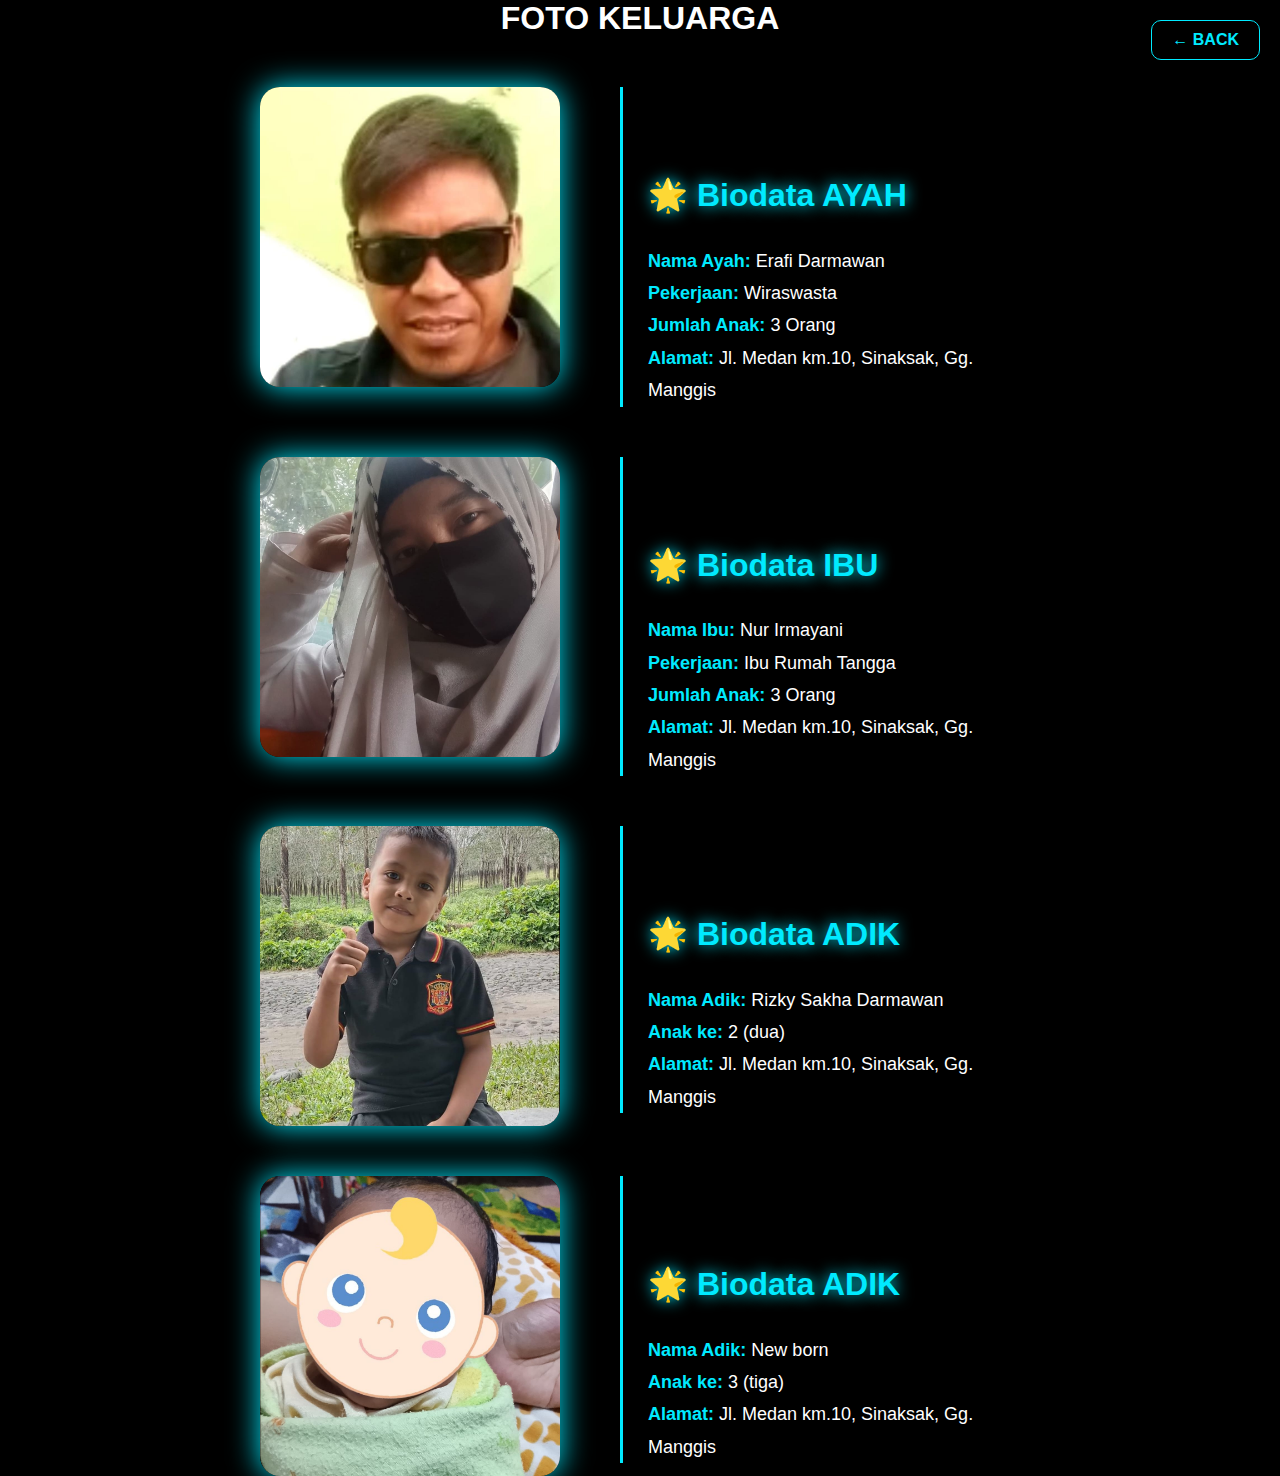
<file: sd.html>
<!DOCTYPE html>
<html lang="id">
<head>
  <meta charset="UTF-8">
  <meta name="viewport" content="width=device-width, initial-scale=1.0">
  <title>FOTO</title>
  <link rel="icon" type="" href="teladan.webp">
  <link rel="stylesheet" href="style.css">
</head>
<body class="school-page">

  <div class="content">
    <h1>FOTO KELUARGA</h1>
    <div class="keluarga-section">
      <div class="foto-keluarga">
        <img src="foto ayah.jpeg" alt="Foto Keluarga" class="family-photo">
      </div>
      <div class="info-keluarga">
        <h2><span>🌟</span> Biodata AYAH</h2>
        <p><strong>Nama Ayah:</strong> Erafi Darmawan</p>
        <p><strong>Pekerjaan:</strong> Wiraswasta</p>
        <p><strong>Jumlah Anak:</strong> 3 Orang</p>
        <p><strong>Alamat:</strong> Jl. Medan km.10, Sinaksak, Gg. Manggis</p>
      </div>
    </div>
      <div class="keluarga-section">
        <div class="foto-keluarga">
          <img src="foto ibu.jpeg" alt="Foto Keluarga" class="family-photo">
        </div>
        <div class="info-keluarga">
          <h2><span>🌟</span> Biodata IBU</h2>
          <p><strong>Nama Ibu:</strong> Nur Irmayani</p>
          <p><strong>Pekerjaan:</strong> Ibu Rumah Tangga</p>
          <p><strong>Jumlah Anak:</strong> 3 Orang </p>
          <p><strong>Alamat:</strong> Jl. Medan km.10, Sinaksak, Gg. Manggis</p>
        </div>
      </div>
      <div class="keluarga-section">
        <div class="foto-keluarga">
          <img src="foto adik.jpeg" alt="Foto Keluarga" class="family-photo">
        </div>
        <div class="info-keluarga">
          <h2><span>🌟</span> Biodata ADIK</h2>
          <p><strong>Nama Adik:</strong> Rizky Sakha Darmawan</p>
          <p><strong>Anak ke:</strong> 2 (dua)</p>
          <p><strong>Alamat:</strong> Jl. Medan km.10, Sinaksak, Gg. Manggis</p>
        </div>
      </div>
      <div class="keluarga-section">
        <div class="foto-keluarga">
          <img src="poto adik ke dua.jpeg" alt="Foto Keluarga" class="family-photo">
        </div>
        <div class="info-keluarga">
          <h2><span>🌟</span> Biodata ADIK</h2>
          <p><strong>Nama Adik:</strong> New born</p>
          <p><strong>Anak ke:</strong> 3 (tiga)</p>
          <p><strong>Alamat:</strong> Jl. Medan km.10, Sinaksak, Gg. Manggis</p>
        </div>
      </div>
    <a href="index.html" class="back-btn">← BACK</a>
  </div>
  
</body>
</html>
</file>
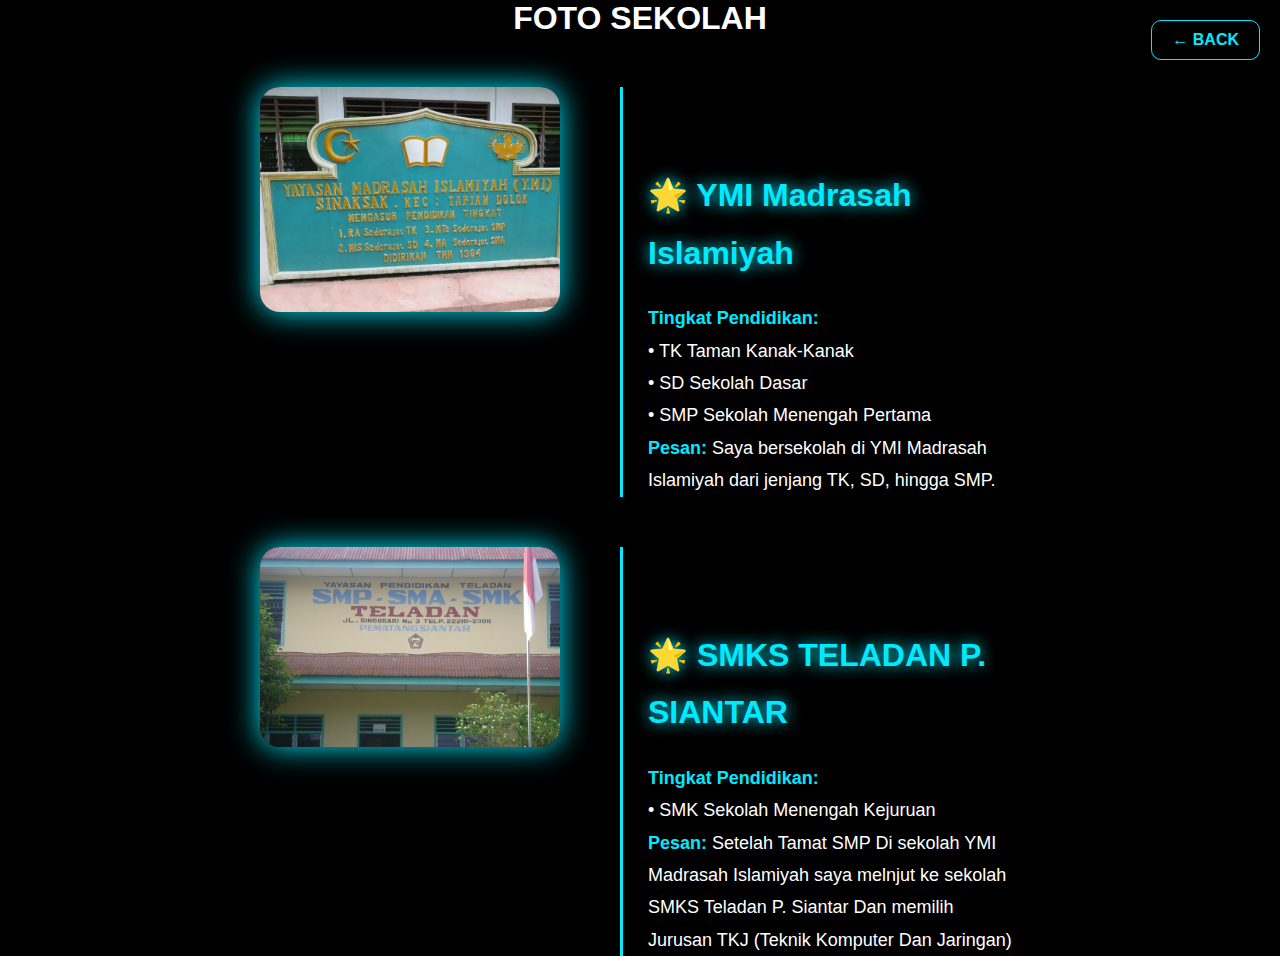
<file: smk.html>
<!DOCTYPE html>
<html lang="id">
<head>
  <meta charset="UTF-8">
  <meta name="viewport" content="width=device-width, initial-scale=1.0">
  <title>SEKOLAH</title>
  <link rel="icon" type="" href="teladan.webp">
  <link rel="stylesheet" href="style.css">
</head>
<body class="school-page">

  <div class="content">
    <h1>FOTO SEKOLAH</h1>
    <div class="keluarga-section">
      <div class="foto-keluarga">
        <img src="foto sekolah dari tk-sd-smp.jpeg" alt="Foto Keluarga" class="family-photo">
      </div>
      <div class="info-keluarga">
        <h2><span>🌟</span> YMI Madrasah Islamiyah</h2>
        <p><strong>Tingkat Pendidikan:</strong></p>
        <p>• TK Taman Kanak-Kanak</p>
        <p>• SD Sekolah Dasar</p>
        <p>• SMP Sekolah Menengah Pertama</p>
        <p><strong>Pesan:</strong> Saya bersekolah di YMI Madrasah Islamiyah dari jenjang TK, SD, hingga SMP.</p>        
      </div>
    </div>
    <div class="keluarga-section">
      <div class="foto-keluarga">
        <img src="sekolah smk.jpeg" alt="Foto Keluarga" class="family-photo">
      </div>
      <div class="info-keluarga">
        <h2><span>🌟</span> SMKS TELADAN P. SIANTAR</h2>
        <p><strong>Tingkat Pendidikan:</strong></p>
        <p>• SMK Sekolah Menengah Kejuruan</p>
        <p><strong>Pesan:</strong> Setelah Tamat SMP Di sekolah YMI Madrasah Islamiyah saya melnjut ke sekolah SMKS Teladan P. Siantar Dan memilih Jurusan TKJ (Teknik Komputer Dan Jaringan)</p>  
      </div>
    </div>
    <a href="index.html" class="back-btn">← BACK</a>
  </div>

</body>
</html>
</file>
<file: welcome-index.html>
<!DOCTYPE html>
<html lang="id">
<head>
  <meta charset="UTF-8">
  <meta name="viewport" content="width=device-width, initial-scale=1.0">
  <title>Selamat Datang</title>
  <link rel="icon" type="" href="teladan.webp">
  <link rel="stylesheet" href="welcome-style1.css">
</head>
<body>
  <P>SMK TELADAN P. SIANTAR</P>
  <img src="teladan.webp" alt="Logo Sekolah" class="logo">
  <h1 class="typing">SELAMAT DATANG DI WEB SAYA</h1>
  <p>Mempersembahkan</p>

  <div class="loading-bar">
    <div class="loading-fill"></div>
  </div>

  <a href="index.html" class="btn-masuk">Masuk ke Halaman Utama</a>

  <script>
    // Auto pindah halaman setelah 1 detik
    setTimeout(() => {
      document.body.style.transition = "opacity 0.8s ease";
      document.body.style.opacity = "0";
      setTimeout(() => {
        window.location.href = "index.html";
      }, 800);
    }, 5000);
  </script>
</body>
</html>
</file>
<file: welcome.html>
<!DOCTYPE html>
<html lang="id">
<head>
  <meta charset="UTF-8">
  <meta name="viewport" content="width=device-width, initial-scale=1.0">
  <title>Selamat Datang</title>
  <link rel="icon" type="" href="teladan.webp">
  <link rel="stylesheet" href="welcome.css">
</head>
<body>
  <P>SMK TELADAN P. SIANTAR</P>
  <img src="teladan.webp" alt="Logo Sekolah" class="logo">
  <h1 class="typing">SELAMAT DATANG DI WEB SAYA</h1>
  <p>Mempersembahkan</p>

  <div class="loading-bar">
    <div class="loading-fill"></div>
  </div>

  <a href="index.html" class="btn-masuk">Masuk ke Halaman Utama</a>

  <script>
    // Auto pindah halaman setelah 1 detik
    setTimeout(() => {
      document.body.style.transition = "opacity 0.8s ease";
      document.body.style.opacity = "0";
      setTimeout(() => {
        window.location.href = "index.html";
      }, 800);
    }, 5000);
  </script>
</body>
</html>
</file>
<file: style.css>
* {
    margin: 0;
    padding: 0;
    box-sizing: border-box;
    scroll-behavior: smooth;
    font-family: 'poppins', sans-serif;
}

body {
    color: #000000;
    background: #000000;
}

header {
    position: fixed;
    top: 0;
    left: 0;
    width: 100%;
    padding: 20px 10%;
    background: #081b29;
    display: flex;
    justify-content: space-between;
    align-items: center;
    z-index: 100;
}

.logo {
    position: relative;
    font-size: 25px;
    color: #fff;
    text-decoration: none;
    font-weight: 600;
    cursor: default;
    opacity: 0;
    animation: slideRight 1s ease forwards;
}

.navbar a {
    display: inline-block;
    font-size: 25px;
    color: #fff;
    text-decoration: none;
    font-weight: 500;
    margin-left: 35px;
    transition:  0.3s;
    opacity: 0;
    animation: slideTop .5s ease forwards;
    animation-delay: calc(.2 * var(--i));
}

.navbar a:hover {
    color: #0ef;
}

.home {
    position: relative;
    margin-top: 40px;
    width: 100%;
    background: url('') no-repeat center center;
    height: 100vh;
    background-size: cover;
    display: flex;
    justify-content: left; /* Agar konten berada di sebelah kiri */
    align-items: center; /* Agar konten berada di tengah secara vertikal */
    padding: 70px 10% 0; /* Padding horizontal untuk memberi ruang di sisi kiri dan kanan */
}

.home-content h3 {
    font-size: 28px;
    font-weight: 700;
    opacity: 0;
    animation: slideBottom 1s ease forwards;
    animation-delay: .7s;
}
.home-content h3:nth-of-type(2){
    margin-bottom: 30px;
    animation: slideTop 1s ease forwards;
    animation-delay: .7s;
}
.home-content h1 {
    font-size: 49px;
    font-weight: 700;
    margin: -3px 0;
    opacity: 0;
    animation: slideRight 1s ease forwards;
    animation-delay: 1s; 
}

.home-content p {
    font-size: 20px;
    opacity: 0;
    animation: slideLeft 1s ease forwards;
    animation-delay: 1s;
}

  .home-img img {
    width: 50%;
    border-radius: 80%;
    border: 0px solid cyan; /* tambah border biru pas di tepi foto */
    box-shadow: 0 0 60px cyan; /* cahaya biru lembut pas ngikutin border */
    opacity: 0;
    transform: translateX(100px) scale(0.8);
    animation: photoSlideIn 1.8s ease-out forwards;
    animation-delay: 1s;
  }
  
  .foto-biodata {
    width: 400px;           /* atur ukuran foto */
    height: 400px;          /* biar proporsional */
    border-radius: 50%;     /* biar bulat seperti profil */
    object-fit: cover;      /* potong foto biar pas */
    display: block;
    margin: 0 auto 60px;    /* rata tengah dengan jarak bawah */
    box-shadow: 0 0 20px cyan; /* efek glow biru */
    transition: 0.3s;
  }
  
  .foto-biodata:hover {
    transform: scale(1.05);
    box-shadow: 0 0 40px cyan;
  }
  
  @keyframes photoSlideIn {
    0% {
      opacity: 0;
      transform: translateX(100px) scale(0.8);
      filter: blur(6px);
    }
    60% {
      opacity: 1;
      transform: translateX(-10px) scale(1.05);
      filter: blur(0);
    }
    100% {
      opacity: 1;
      transform: translateX(0) scale(1);
    }
  }
  
  /* Efek hover */
  .home-img img:hover {
    transform: scale(1.05);
    box-shadow: 0 0 80px cyan; /* glow makin terang pas dihover */
    transition: 0.3s ease;
  }
  
  .home-img img:hover {
    transform: scale(1.05);
    box-shadow: 0 0 80px cyan;
  }
  
.home-sci a {
    display: inline-flex;
    justify-content: center;
    align-items: center;
    width: 40px;
    height: 40px;
    background: transparent;
    border: 2px solid #0ef;
    border-radius: 50%;
    font-size: 20px;
    color: #0ef;
    text-decoration: none;
    transition: .5s ease;
    opacity: 0;
    animation: slideLeft 1s ease forwards;
    animation-delay: calc(.2s * var(--i));
    margin: 30px 15px 30px 0;
}
.home-sci a:hover{
    background: #0ef;
    color: #081b29;
    box-shadow: 0 0 20px #0ef;
}

.btn-box{
    display: inline-block;
    padding: 12px 28px;
    background: #0ef;
    border-radius: 40px;
    font-size: 16px;
    color: #081b29;
    letter-spacing: 1px;
    text-decoration: none;
    font-weight: 600;
    opacity: 0;
    animation: slideTop 1s ease forwards;
    animation-delay: 2s;
    box-shadow: 0 0 5px #0ef,
    0 0 25px #0ef;
}
.btn-box:hover{
    box-shadow: 0 0 5px cyan,
    0 0 25px cyan, 0 0 50px cyan,
    0 0 100px cyan, 0 0 200px cyan;

}

.about{
    display: grid;
    grid-template-columns: repeat(2, 1fr);
    align-items: center;
    gap: 1.5rem;
}
.about-img img {
  width: 350px;
  height: 350px;
  object-fit: cover;
  border-radius: 50%;
  border: 3px solid transparent;
  transition: all 0.4s ease;
  margin-left: 80px;
  box-shadow: 0 0 0 rgba(0, 238, 255, 0); /* awalnya gak kelihatan */
}

.about-img img:hover {
  border-color: #0ef;
  box-shadow: 0 0 20px rgba(0, 238, 255, 0.5),
              0 0 40px rgba(0, 238, 255, 0.7),
              0 0 60px rgba(0, 238, 255, 0.9);
  transform: scale(1.05);
}

.about-text {
  max-width: 580px;          /* batas lebar teks biar gak terlalu panjang */
  margin-left: 1px;         /* 🔹 geser teks agak ke kiri */
  text-align: justify;       /* 🔹 biar rata kanan–kiri */
}
.about-text h2{
    font-size: 60px;
    margin-bottom: 10px;
  margin-left: 0;            /* pastiin gak terlalu jauh dari kiri */
}

.about-text h2 span{
    color: #0ef;
}
.about-text h4{
    font-size: 25px;
    font-weight: 600;
    color: #fff;
    line-height: 1.7;
    margin: 15px 0 30px;
}
.about-text p{
    color: aliceblue;
    font-size: 20px;
    line-height: 1.4;
    margin-bottom: 4rem;
}
#services{
    color: aliceblue;
    font-size: 30px;
    line-height: 1.4;
    margin-bottom: 4rem;
}

.sub-title{
    text-align: center;
    font-size: 60px;
    padding-bottom: 70px;
}
.sub-title span{
    color: #0ef;
}
.container{
    padding: 90px;
}
.services-list{
    display: grid;
    grid-template-columns: repeat(auto-fit,minmax(259px,1fr));
    gap: 40px; 
    /* grid- */
    margin-top: 50px;
}
.services-list div{
    background-color: transparent;
    padding: 40px;
    font-size: 13px;
    font-weight: 13px;
    border-right: 10px;
    border-radius: 20px;
    transition: background 0.5,transform 0.5s;
    box-shadow: 1px 1px 20px #012290f7,
               1px 1px 40px #0053b8f7
}

.services-list div i{
    font-size: 50px;
    margin-bottom: 30px;

}
.services-list div h2{
    font-size: 30px;
    font-weight: 500;
    margin-bottom: 15px;
}
.services-list div a{
    text-decoration: none;
    color: #000000;
    font-size: 12px;
    margin-top: 20px;
    display: inline-block;
}
.read {
    display: inline-block;
    padding: 12px 28px;
    background: #0ef;
    border-radius: 40px;
    font-size: 16px;
    color: #081b29;
    letter-spacing: 1px;
    text-decoration: none;
    font-weight: 600;
    opacity: 0;
    animation: slideTop 1s ease forwards;
    animation-delay: 2s;
    box-shadow: 0 0 5px #0ef,
    0 0 25px #0ef;
}
.read:hover {
    box-shadow: 0 0 5px cyan,
    0 0 25px cyan, 0 0 50px cyan,
    0 0 100px cyan, 0 0 200px cyan
}

.services-list div:hover{
    transform: translateY(-10px);
}
section{
    display: flex;
    flex-wrap: wrap;
}
.container1{
    width: 510px;
    height: 500px;
    padding: 75px 90px;
    margin-left: 90px;

}
.heading1{
    text-align: center;
    text-decoration: underline;
    text-underline-offset: 10px;
    text-decoration-thickness: 5px;
    margin-bottom: 50px; 
}

@keyframes animate {
    100% {
        transform: scaleX(1);
    }
}


@keyframes showText{
    100%{
        opacity: 1;
    }
}

@keyframes animate-bar{
    100%{
        stroke-dashoffset: -1;
    }
}
.path {
    stroke-width: 10;
    stroke: #0ef;
    fill: transparent;
    stroke-dasharray: 502;
    stroke-dashoffset: 502;
    stroke-linecap: round;
}

.path-1{animation: animate-path1 1s 1s linear forwards;}
.path-2{animation: animate-path2 1s 1s linear forwards;}
.path-3{animation: animate-path3 1s 1s linear forwards;}
.path-4{animation: animate-path4 1s 1s linear forwards;} 

@keyframes slideRight {
    0% {
        transform: translateX(-100px);
        opacity: 0;

    }
    100% {
        transform: translateX(0px);
        opacity: 1;
        
    }
}


@keyframes slideTop {
    0% {
        transform: translateY(100px);
        opacity: 0;

    }
    100% {
        transform: translateY(0px);
        opacity: 1;
        
    }
}
@keyframes slideBottom {
    0% {
        transform: translateY(-100px);
        opacity: 0;

    }
    100% {
        transform: translateY(0px);
        opacity: 1;
        
    }
} 

.main-text{
    padding-top: 130px;
    margin-top: 100px;
}
.main-text h2{
    font-size: 60px;
    line-height: 1;
    text-align: center;
    padding-bottom: 50px;
}
.main-text h2 span{
    color: #0ef;
}

.portfolio-content {
    display: grid;
    grid-template-columns: repeat(auto-fit, minmax(350px, auto));
    justify-content: center;
    align-items: center; 
    margin-left: 25px;
    margin-right: 25px;
    gap: 20px; 
    
}

.row {
    position: relative;
    overflow: hidden;
    border-radius: 8px;
    cursor: pointer;
   
    gap: 20px; 
    
} 

.row img {
    width: 100%; 
    display: block;
    border-radius: 8px;
    transition: transform 0.5s ease;
}

.layer{
    width: 100%;
    height: 0;
    background: linear-gradient(rgba( 0,0,0,0.1),#0ef);
    position: absolute;
    border-radius: 8px;
    left: 0;
    bottom: 0;
    overflow: hidden;
    display: flex;
    flex-direction: column;
    align-items: center;
    justify-content: center;
    text-align: center;
    padding: 0 40px;
    transition: height 0.5s;
    

} 

.layer h5{
    color: #ffffff;
    font-size: 20px;
    font-weight: 600;
    margin-bottom: 15px;
    transition: all 0.3s ease;
    transform: translateY(-5px);
  color: #0ef;

}
.layer p{
    color: #f0f0f0f0;
    font-size: 1rem;
    line-height: 1.8;
    transition: all 0.3s ease;

}
.layer i{
    color: #ff004f;
    margin-top: 20px;
    font-size: 20px;
    background: #fff;
    width: 60px;
    height: 60px;
    display: flex;
    align-items: center;
    justify-content: center;
    border-radius: 50%; 
}
.row:hover img{
    transform: scale(1.1);
    transform: translateY(-5px);
  color: #0ef;

}
.row:hover .layer{
    height: 100%;
} 

.contact-text h2{
    font-size: 90px;
    line-height: 1;
    text-align: center;

}
.contact-text h2 span{
    color: #0ef;
}
.contact-text h4{
    margin: 15px 0;
    color: rgb(228,228,228);
    font-weight: 600;
    font-size: 20px;
}
.contact-text p{
    color: rgb(177, 177, 177);
    font-size: 20px;
    line-height: 30px;
    margin-bottom: 2rem;

}
.contact-list{
    margin-bottom: 3rem;
}
.contact-list li{
    margin-bottom: 10px;
    display: block;
}
.contact-list li{
    margin-bottom: 10px;
    display: block;
}
.contact-list i{
    display: inline-block;
    color: #0ef;
    font-size: 20px;
    font-weight: 600;
    transition: all .40s ease;

}
.contact-list li a:hover{
    transform: scale(1.01) translateY(-5px);
    color: #0ef;
}
.contact-icons i{
    display: inline-flex;
    justify-content: center;
    align-items: center;
    width: 40px;
    height: 40px;
    background: transparent;
    border: 2px solid #0ef;
    border-radius: 50%;
    font-size: 20px;
    color: #0ef;
    text-decoration: none;
    margin: 30px 15px 30px 0;
    transition: .5s ease;
    opacity: 0;
    animation: slideLeft 1s ease forwards;
    animation-delay: calc(.2s * var(--i));
}
.contact-icons i:hover{
    background: #0ef;
    color: #000;
    box-shadow: 0 0 20px #0ef;
}
.contact-form form{
    position: relative;

}
.contact-form form input, .contact-form form textarea{
    border: none;
    outline: none;
    width: 100%;
    padding: 18px;
    background: #555557;
    color: #000;
    font-size: 1rem;
    font-weight: 600;
    margin-bottom: 0.5rem;
    border-radius: 0.5rem;

}
.contact-form textarea{
    resize: none;
    height: 220px;

}
.contact-form form .send{
    display: inline-block;
    padding: 14px 60px;
    background: #0ef;
    border-radius: 40px;
    font-size: 16px;
    color: #081b29;
    letter-spacing: 1px;
    text-decoration: none;
    font-weight: 600;
    opacity: 0;
    animation: slideTop 1s ease forwards;
    animation-delay: 2s;
    box-shadow: 0 0 5px #0ef,
    0 0 25px #0ef;
}
.contact-form form .send:hover {
    box-shadow: 0 0 5px cyan,
    0 0 25px cyan, 0 0 50px cyan,
    0 0 100px cyan, 0 0 200px cyan;
}
@media (max-width: 768px) {
    .contact {
        grid-template-columns: 1fr; /* Agar layout menjadi satu kolom di layar kecil */
    }
}
@keyframes slideLeft {
    0% {
        opacity: 0;
        transform: translateX(30px);
    }
    100% {
        opacity: 1;
        transform: translateX(0);
    }
}
.last-text p{
    width: 100%;
    text-align: center;
    padding: 25px 0;
    background: rgb(7, 85, 91);
    font-weight: 300;
    margin-top: 70px;
}
.top{
    position: fixed;
    bottom: 2.1rem;
    right: 2.1rem;

}
  
.top i{
    color: #000;
    background: #0ef;
    padding: 10px;
    border-radius: 0.5rem;
}
.contact {
    display: grid;
    grid-template-columns: repeat(2, 1fr);
    align-items: center;
    gap: 3rem;
    padding-left: 30px;
    margin-top: 130px;
}
/* === MENU TITIK TIGA === */
.menu-toggle {
  position: relative;
  cursor: pointer;
}

.menu-toggle i {
  font-size: 30px;
  color: #0ef;
  transition: 0.3s;
}

.menu-toggle i:hover {
  color: cyan;
}

/* Dropdown */
.dropdown-menu {
  display: none;
  position: absolute;
  right: 0;
  top: 40px;
  background: #081b29;
  border: 1px solid #0ef;
  border-radius: 10px;
  box-shadow: 0 0 15px #0ef;
  padding: 10px;
  min-width: 150px;
  z-index: 1000;
}

.dropdown-menu a {
  display: block;
  color: #ededed;
  text-decoration: none;
  padding: 10px;
  border-radius: 5px;
  transition: 0.3s;
}

.dropdown-menu a:hover {
  background: #0ef;
  color: #081b29;
  box-shadow: 0 0 10px #0ef;
}

/* Saat aktif */
.menu-toggle.active .dropdown-menu {
  display: block;
}
/* Tombol titik tiga */
.menu-toggle {
    position: absolute;
    top: 19px;
    right: 20px;
    font-size: 17px;
    cursor: pointer;
    color: #00eaff;
    transition: 0.3s;
  }
  
  .menu-toggle:hover {
    color: #ffffff;
  }
  
  /* Daftar menu dropdown */
  .menu-options {
    position: absolute;
    top: 50px;
    right: 15px;
    display: none;
    flex-direction: column;
    background: rgba(0, 20, 40, 0.95);
    border: 1px solid #00eaff;
    border-radius: 15px;
    box-shadow: 0 0 20px #00eaff;
    padding: 10px 0;
    width: 160px;
    z-index: 999;
  }
  
  .menu-toggle.active + .menu-options {
    display: flex;
  }
  
  /* Item di dalam menu */
  .menu-options a {
    text-align: center;
    color: #fff;
    padding: 10px 15px;
    text-decoration: none;
    font-size: 15px;
    transition: 0.3s;
  }
  
  .menu-options a:hover {
    background: #00eaff;
    color: #000;
    font-weight: bold;
    box-shadow: 0 0 10px #00eaff;
    border-radius: 8px;
  }
  body {
    background: #000000;
    color: white;
    font-family: 'Poppins', sans-serif;
    overflow-x: hidden;
  }
  
  .school-page {
    min-height: 100vh;
    display: flex;
    flex-direction: column;
    justify-content: center;
    align-items: center;
    text-align: center;
    animation: fadeInUp 1.1s ease forwards;
  }
  
  .school-photo {
    width: 400px;
    border-radius: 20px;
    margin-top: 20px;
    box-shadow: 0 0 40px #00eaff;
    opacity: 0;
    animation: fadeIn 1.0s ease forwards 0.5s;
  }
  
  .back-btn {
    position: absolute;
    top: 20px;
    right: 20px;
    padding: 10px 20px;
    border: 1px solid #00eaff;
    border-radius: 10px;
    text-decoration: none;
    color: #00eaff;
    font-weight: bold;
    transition: 0.3s;
  }
  
  .back-btn:hover {
    background: #00eaff;
    color: #000;
    box-shadow: 0 0 20px #00eaff;
  }
  
  /* Animasi */
  @keyframes fadeInUp {
    from {
      opacity: 0;
      transform: translateY(40px);
    }
    to {
      opacity: 1;
      transform: translateY(0);
    }
  }
  
  @keyframes fadeIn {
    from {
      opacity: 0;
    }
    to {
      opacity: 1;
    }
  }
/* === TEKS BERJALAN BIODATA === */

.running-text span {
  display: inline-block;
  color: #00eaff;
  font-size: 26px;
  font-weight: 700;
  text-shadow: 0 0 10px #00eaff, 0 0 20px #00eaff;
  animation: moveText 30s linear infinite;
}

/* Animasi jalan terus */
@keyframes moveText {
  from {
    transform: translateX(100%);
  }
  to {
    transform: translateX(-100%);
  }
}
/* === Susunan Foto Horizontal === */
.foto-container {
  display: flex;            /* Susun sejajar ke samping */
  justify-content: center;  /* Rata tengah */
  align-items: center;
  gap: 30px;                /* Jarak antar foto */
  flex-wrap: wrap;          /* Kalau layar kecil, dia turun */
  margin-top: 30px;
}

.school-photo:hover {
  transform: scale(1.05);
}

/* ======== BAGIAN BIODATA TEKS BERJALAN ======== */
.biodata-container {
    width: 100%;
    background: transparent;
    overflow: hidden;
    margin-top: 40px; /* jarak dari header */
    position: relative;
  }
  
  .running-text {
    overflow: hidden;
    white-space: nowrap;
    position: relative;
    width: 100%;
    margin: 0;
    padding: 0;
    text-align: left;
  }
  
  .running-text span {
    display: inline-block;
    color: #00eaff;
    font-size: 40px;
    font-weight: 900;
    letter-spacing: 4px;
    text-shadow: 0 0 20px #00eaff, 0 0 30px #00eaff;
    animation: moveText 60s linear infinite;
    padding-left: 100%;
  }
  
  @keyframes moveText {
    0% {
      transform: translateX(0);
    }
    100% {
      transform: translateX(-100%);
    }
  }
  
  /* ======== BAGIAN TEKS “HALLO NAMA SAYA” ======== */
  .home-content {
    max-width: 600px;
    margin-left: 1px; /* geser ke kiri */
    text-align: left;
    position: relative;
    z-index: 2;
  }
  
  .home-content h3,
  .home-content h1,
  .home-content p {
    color: #fff;
    margin-bottom: 10px;
  }
  
  /* ======== FOTO BIAR RAPI DENGAN TEKS ======== */
  .home {
    display: flex;
    align-items: center;
    justify-content: center; /* biar posisi tengah */
    flex-wrap: wrap; /* biar pas di zoom elemen turun ke bawah */
    padding: 80px 3%;
    gap: 50px; /* jarak antar elemen */
  }
  
  .home-content {
    max-width: 600px;
    flex: 1 1 300px; /* biar responsif */
  }
  
  .home-img {
    flex: 1 1 300px;
    display: flex;
    justify-content: center; /* foto di tengah */
  }
  
  .home-img img {
    width: 350px;
    max-width: 100%; /* biar ikut menyesuaikan ukuran layar */
    border-radius: 50%;
    box-shadow: 0 0 25px #00eaff;
  }
  
  
  .home {
    padding-top: 5px; /* jarak supaya gak ketimpa header */
  }
/* ======== RESPONSIVE UNTUK HP DAN TABLET ======== */
@media (max-width: 1024px) {
  header {
    padding: 15px 5%;
  }

  .navbar a {
    font-size: 20px;
    margin-left: 20px;
  }

  .home {
    flex-direction: column;
    text-align: center;
    padding: 100px 5% 50px;
  }

  .home-content {
    max-width: 100%;
    margin: 0 auto;
  }

  .home-img {
    margin: 40px auto 0;
  }

  .home-img img {
    width: 250px;
    height: 250px;
    margin: 0 auto;
  }

  .foto-biodata {
    width: 250px;
    height: 250px;
  }

  .about {
    grid-template-columns: 1fr;
    text-align: center;
    padding: 0 5%;
  }

  .about-img img {
    margin: 0 auto 20px;
  }

  .about-text {
    margin: 0;
  }

  .services-list {
    grid-template-columns: 1fr 1fr;
  }

  .contact {
    grid-template-columns: 1fr;
    padding: 0 5%;
  }

  .portfolio-content {
    grid-template-columns: 1fr 1fr;
  }

  .school-photo {
    width: 280px;
  }
}

/* ======== UNTUK HP KECIL (MAX 600PX) ======== */
@media (max-width: 600px) {
  header {
    padding: 12px 5%;
  }

  .logo {
    font-size: 20px;
  }

  .navbar a {
    display: block;
    font-size: 18px;
    margin: 10px 0;
  }

  .home {
    flex-direction: column;
    padding: 80px 3%;
  }

  .home-content h1 {
    font-size: 28px;
  }

  .home-content h3 {
    font-size: 20px;
  }

  .home-content p {
    font-size: 15px;
  }

  .home-img img {
    width: 180px;
    height: 180px;
    box-shadow: 0 0 20px cyan;
  }

  .foto-biodata {
    width: 150px;
    height: 150px;
  }

  .about-img img {
    width: 200px;
    height: 200px;
  }

  .about-text h2 {
    font-size: 35px;
  }

  .about-text p {
    font-size: 15px;
  }

  .services-list {
    grid-template-columns: 1fr;
  }

  .portfolio-content {
    grid-template-columns: 1fr;
  }

  .school-photo {
    width: 220px;
  }

  .contact-text h2 {
    font-size: 45px;
  }

  .contact-text p {
    font-size: 16px;
  }

  .contact-icons i {
    margin: 10px;
  }

  .menu-toggle {
    top: 15px;
    right: 15px;
    font-size: 24px;
  }

  .menu-options {
    right: 10px;
    width: 140px;
  }

  .running-text span {
    font-size: 22px;
  }
}
/* === BAGIAN FOTO KELUARGA & BIODATA === */
.keluarga-section {
  display: flex;
  justify-content: center;
  align-items: flex-start;
  gap: 60px;
  margin-top: 50px;
  flex-wrap: wrap; /* biar responsif di layar kecil */
}


.foto-keluarga {
  display: flex;
  flex-direction: column; /* biar foto berjejer ke bawah */
  align-items: center;
  gap: 25px;
}

.family-photo {
  width: 300px;
  border-radius: 20px;
  box-shadow: 0 0 30px #00eaff;
  transition: transform 0.3s ease, box-shadow 0.3s ease;
}

.family-photo:hover {
  transform: scale(1.05);
  box-shadow: 0 0 50px cyan;
}

.info-keluarga {
  max-width: 400px;
  color: #ffffff;
  font-size: 18px;
  line-height: 1.8;
  text-align: left;
  border-left: 3px solid #00eaff;
  padding-left: 25px;
  animation: fadeInUp 1.2s ease forwards;
}

.info-keluarga h2 {
  color: #00eaff;
  font-size: 32px;
  margin-bottom: 20px;
  text-shadow: 0 0 15px #00eaff;
}
.keluarga-section h2 {
  margin-top: 80px;
}

.info-keluarga p strong {
  color: #00eaff;
}

/* Responsif untuk HP */
@media (max-width: 768px) {
  .keluarga-section {
    flex-direction: column;
    align-items: center;
    text-align: center;
  }

  .info-keluarga {
    border-left: none;
    border-top: 2px solid #00eaff;
    padding-top: 20px;
  }


.info-keluarga p strong {
  color: #00eaff;
}


/* Responsif untuk HP */
@media (max-width: 768px) {
  .keluarga-section {
    flex-direction: column;
    align-items: center;
    text-align: center;
  }

  .info-keluarga {
    border-left: none;
    border-top: 2px solid #00eaff;
    padding-top: 20px;
  }
}
/* ======== RESPONSIVE TAMBAHAN UNTUK HP ======== */
@media screen and (max-width: 768px) {
  /* Bagian Home */
  .home {
    flex-direction: column;       /* foto pindah ke bawah teks */
    align-items: center;          /* tengah semua */
    text-align: center;
    padding: 100px 20px 50px;
  }

  .home-content {
    max-width: 100%;
    margin: 0 auto;
  }

  .home-img {
    margin-top: 30px;
  }

  .home-img img {
    width: 250px;
    height: 250px;
    border-radius: 50%;
    box-shadow: 0 0 25px cyan;
  }

  /* Tentang Saya */
  .about {
    grid-template-columns: 1fr;   /* satu kolom */
    text-align: center;
    padding: 40px 20px;
  }

  .about-img img {
    width: 230px;
    height: 230px;
    margin: 0 auto 20px;
  }

  .about-text {
    margin: 0 auto;
  }

  /* Bagian lainnya biar gak terlalu padat */
  .services-list,
  .portfolio-content,
  .contact {
    grid-template-columns: 1fr;
    padding: 0 20px;
  }

  .sub-title {
    font-size: 40px;
  }
}

/* ======== RESPONSIVE KHUSUS UNTUK HP KECIL (MAX 480PX) ======== */
@media screen and (max-width: 480px) {
  .home-content h1 {
    font-size: 28px;
  }

  .home-content h3 {
    font-size: 20px;
  }

  .home-content p {
    font-size: 14px;
  }

  .home-img img {
    width: 180px;
    height: 180px;
  }

  .foto-biodata {
    width: 180px;
    height: 180px;
    object-fit: cover;
    border-radius: 50%; /* kalau kamu mau tetap bulat */
    }
    
  }

  .about-text h2 {
    font-size: 30px;
  }

  .about-text p {
    font-size: 14px;
  }
}
</file>
<file: welcome-style1.css>
body {
  margin: 0;
  padding: 0;
  height: 100vh;
  display: flex;
  flex-direction: column;
  justify-content: center;
  align-items: center;
  background: #000;
  color: #00eaff;
  font-family: 'Poppins', sans-serif;
}

/* Logo */
.logo {
  width: 120px;
  opacity: 0;
  transform: translateY(-50px);
  animation: slideDown 1s ease forwards;
}
@keyframes slideDown {
  to {
    opacity: 1;
    transform: translateY(0);
  }
}

/* Animasi ngetik */
.typing {
  margin-top: 20px;
  font-size: 2rem;
  font-weight: bold;
  color: #00eaff;
  white-space: nowrap;
  border-right: 3px solid #00eaff;
  overflow: hidden;
  width: 0;
  animation: typing 2.5s steps(25, end) forwards, blink 0.7s infinite;
}

@keyframes typing {
  to {
    width: 515px; /* disesuaikan supaya semua huruf muat */
  }
}

@keyframes blink {
  50% {
    border-color: transparent;
  }
}

/* Loading text */
p {
  margin-top: 10px;
  font-size: 1.1rem;
  color: #bdefff;
  opacity: 0;
  animation: fadeIn 1s ease 2s forwards;
}
@keyframes fadeIn {
  to {
    opacity: 1;
  }
}

/* Loading bar */
.loading-bar {
  width: 300px;
  height: 10px;
  border: 2px solid #00eaff;
  border-radius: 10px;
  margin-top: 30px;
  overflow: hidden;
}
.loading-fill {
  height: 100%;
  width: 0;
  background: #00eaff;
  animation: load 5s linear forwards; /* 1 detik aja */
}
@keyframes load {
  to {
    width: 100%;
  }
}

/* Tombol */
.btn-masuk {
  margin-top: 40px;
  padding: 10px 25px;
  color: #000;
  background: #00eaff;
  border-radius: 10px;
  text-decoration: none;
  font-weight: bold;
  transition: 0.2s;
}
.btn-masuk:hover {
  background: #fff;
  color: #00eaff;
  box-shadow: 0 0 20px #00eaff;
}
</file>
<file: welcome.css>
body {
  margin: 0;
  padding: 0;
  height: 100vh;
  display: flex;
  flex-direction: column;
  justify-content: center;
  align-items: center;
  background: #000;
  color: #00eaff;
  font-family: 'Poppins', sans-serif;
}

/* Logo */
.logo {
  width: 120px;
  opacity: 0;
  transform: translateY(-50px);
  animation: slideDown 1s ease forwards;
}
@keyframes slideDown {
  to {
    opacity: 1;
    transform: translateY(0);
  }
}

/* Animasi ngetik */
.typing {
  margin-top: 20px;
  font-size: 2rem;
  font-weight: bold;
  color: #00eaff;
  white-space: nowrap;
  border-right: 3px solid #00eaff;
  overflow: hidden;
  width: 0;
  animation: typing 2.5s steps(25, end) forwards, blink 0.7s infinite;
}

@keyframes typing {
  to {
    width: 515px; /* disesuaikan supaya semua huruf muat */
  }
}

@keyframes blink {
  50% {
    border-color: transparent;
  }
}

/* Loading text */
p {
  margin-top: 10px;
  font-size: 1.1rem;
  color: #bdefff;
  opacity: 0;
  animation: fadeIn 1s ease 2s forwards;
}
@keyframes fadeIn {
  to {
    opacity: 1;
  }
}

/* Loading bar */
.loading-bar {
  width: 300px;
  height: 10px;
  border: 2px solid #00eaff;
  border-radius: 10px;
  margin-top: 30px;
  overflow: hidden;
}
.loading-fill {
  height: 100%;
  width: 0;
  background: #00eaff;
  animation: load 5s linear forwards; /* 1 detik aja */
}
@keyframes load {
  to {
    width: 100%;
  }
}

/* Tombol */
.btn-masuk {
  margin-top: 40px;
  padding: 10px 25px;
  color: #000;
  background: #00eaff;
  border-radius: 10px;
  text-decoration: none;
  font-weight: bold;
  transition: 0.2s;
}
.btn-masuk:hover {
  background: #fff;
  color: #00eaff;
  box-shadow: 0 0 20px #00eaff;
}
</file>
